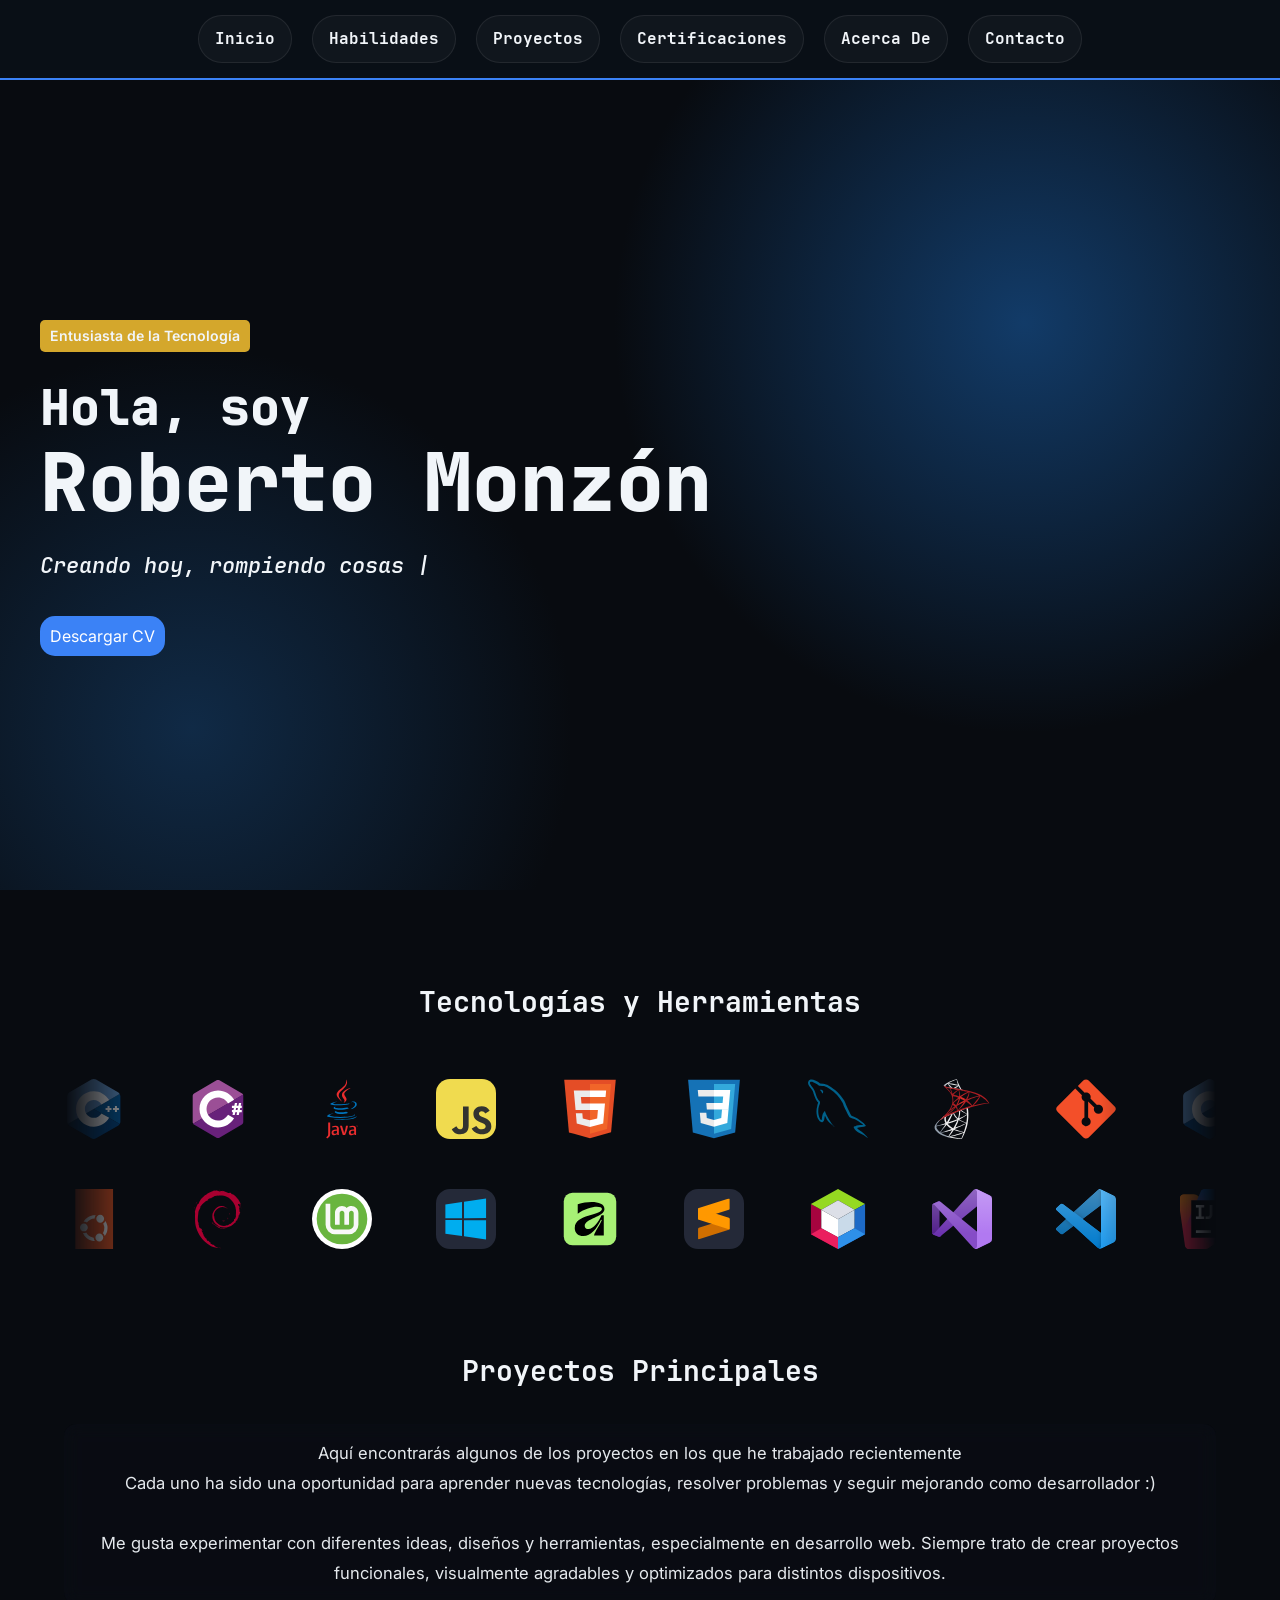
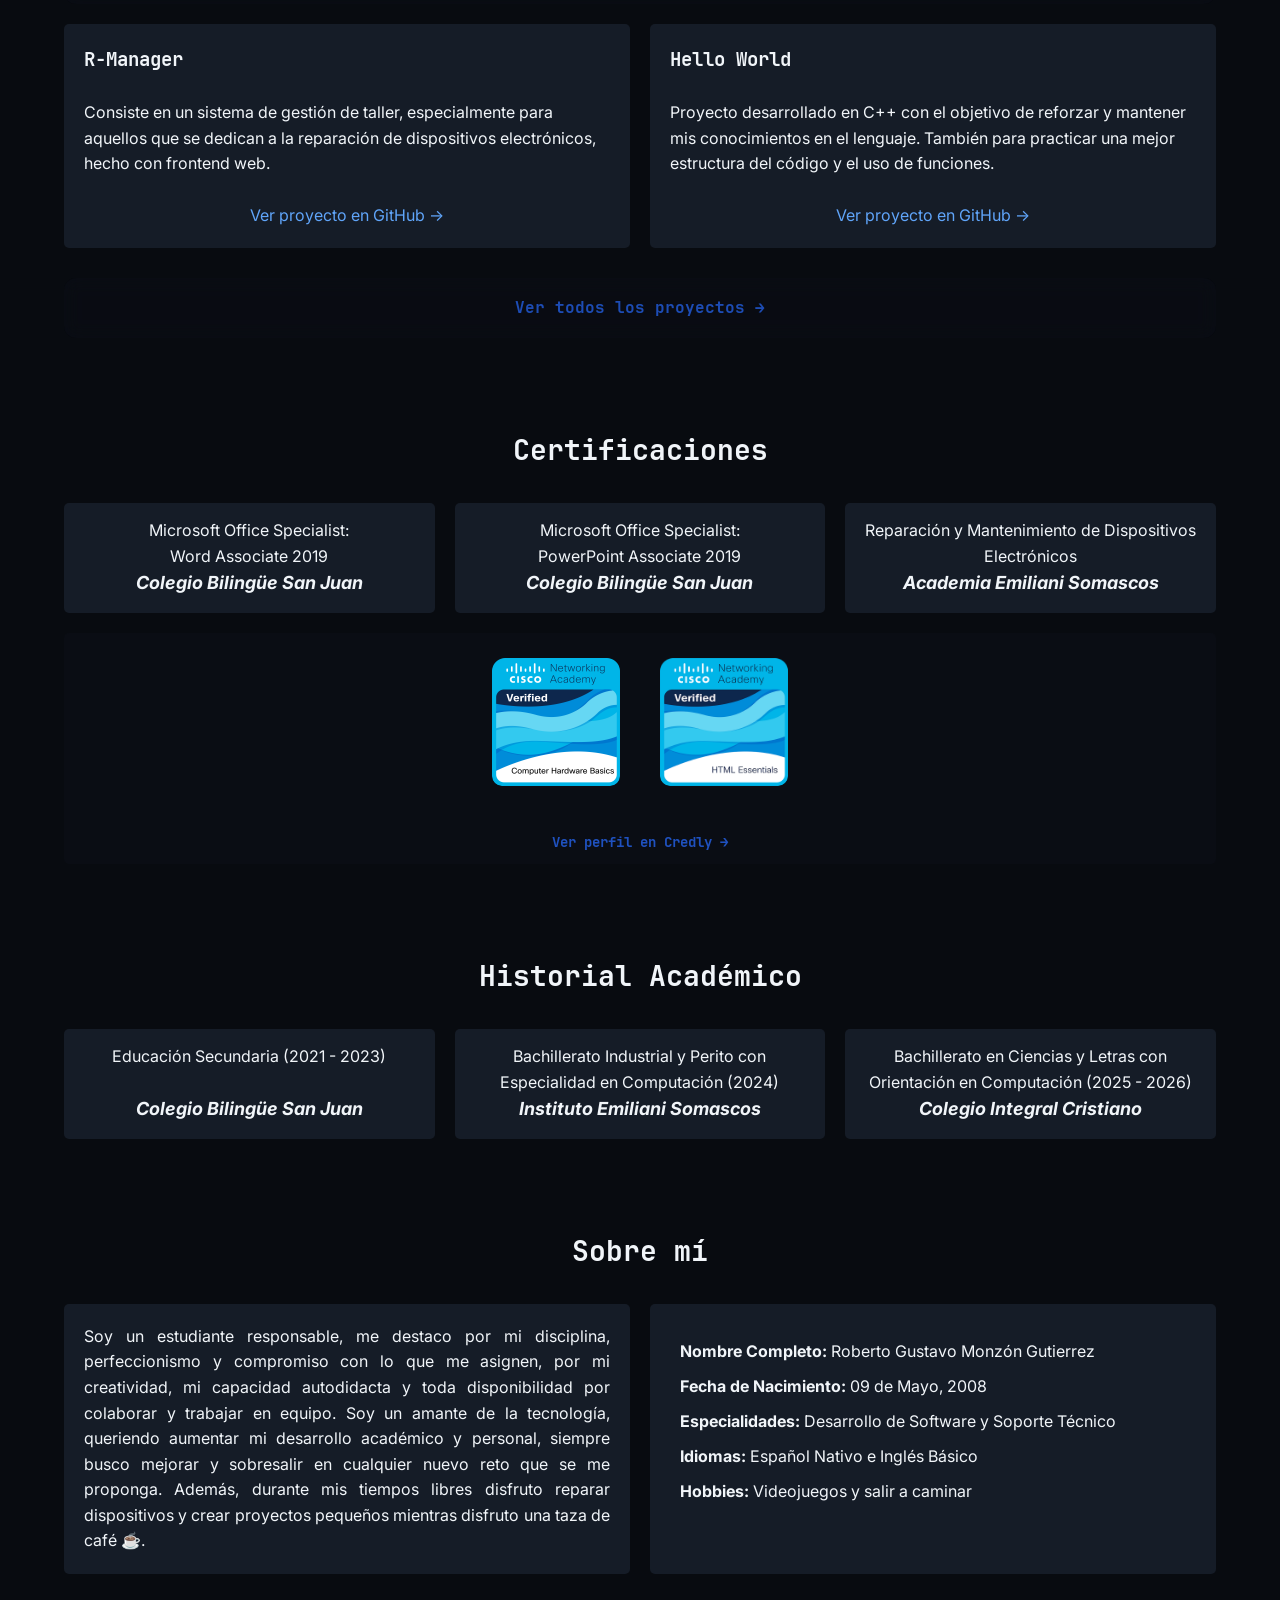
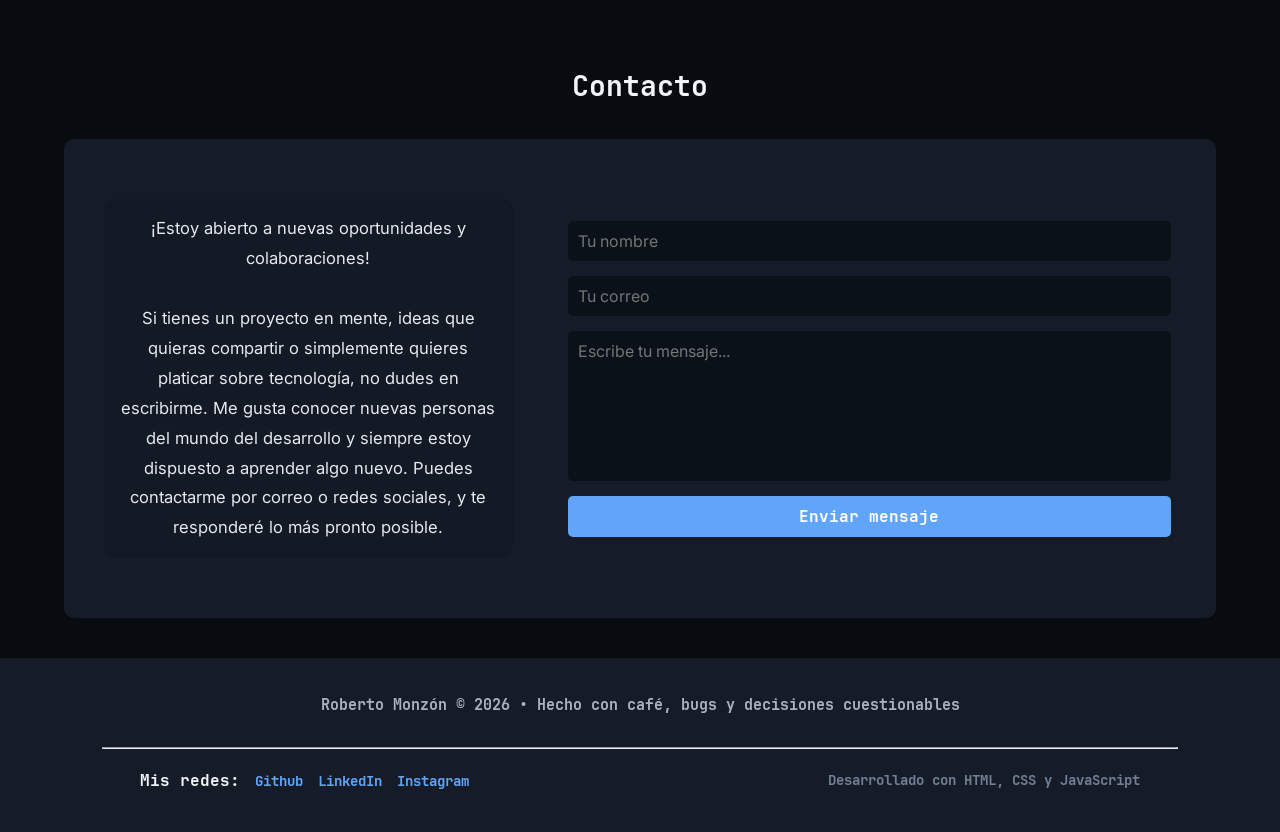
<file: index.html>
<!DOCTYPE html>

<html lang = "es-GT">

    <!-- HEAD PAGE -->
    <head>

        <meta charset = "utf-8">

        <meta name = "viewport" content = "width=device-width, initial-scale=1.0">
        <meta name = "theme-color" content = "#0E1833">
        <meta name = "description" content = "Portafolio de Roberto Monzón, estudiante enfocado en programación y reparación de equipos.">
        <meta name = "author" content = "Roberto Monzón">
        <meta name = "color-scheme" content = "dark">

        <meta property = "og:site_name" content = "Portafolio de Roberto">
        <meta property = "og:title" content = "Perfil - Roberto">
        <meta property = "og:description" content = "Portafolio de programación y soporte técnico">
        <meta property = "og:image" content = "https://robert158309.github.io/Portafolio/assets/img/preview.png">
        <meta property = "og:image:type" content = "image/png">
        <meta property = "og:image:width" content = "1200">
        <meta property = "og:image:height" content = "630">
        <meta property = "og:type" content = "website">
        <meta property = "og:url" content = "https://robert158309.github.io/Portafolio/">
        <meta property = "og:locale" content = "es_GT">

        <title>Inicio  | Roberto</title>

        <link rel = "stylesheet" href = "styles/base.css">
        <link rel = "stylesheet" href = "styles/layout.css">
        <link rel = "stylesheet" href = "styles/sections.css">
        <link rel = "stylesheet" href = "styles/components.css">
        <link rel = "stylesheet" href = "styles/animations.css">
        <link rel = "stylesheet" href = "styles/contact.css">
        <link rel = "stylesheet" href = "styles/responsive.css">

        <link rel = "icon" type = "image/png" href = "assets/img/icons/user-icon.png">
        <link rel = "canonical" href = "https://robert158309.github.io/portfolio/index.html">

        <script>const BASE_PATH = "./";</script>
        <script type = "module" src = "js/main.js"></script>

    </head>

    <!-- BODY PAGE -->
    <body id = "home">

        <button id = "menu-toggle" class = "menu-toggle">
            <img src = "./assets/img/icons/layout-sidebar-left-expand.svg" id = "menu-icon">
        </button>

        <!-- SCROLL PROGRESS BAR -->
        <div id = "scroll-progress"></div>

        <!-- NAVBAR -->
        <nav id = "navbar" class = "navbar">

            <a href = "#home" class = "nav-link">Inicio</a>
            <a href = "#skills" class = "nav-link">Habilidades</a>
            <a href = "#projects" class = "nav-link">Proyectos</a>
            <a href = "#certifications" class = "nav-link">Certificaciones</a>
            <a href = "#about-section" class = "nav-link">Acerca De</a>
            <a href = "#contact-section" class = "nav-link">Contacto</a>

        </nav>

        <!-- HEADER SECTION -->
        <header class = "header">

            <section class = "header-text">

                <p id = "subtitle">Entusiasta de la Tecnología</p>  

                <h1 id = "name">Hola, soy<br><span>Roberto Monzón</span></h1>

                <p id = "description"></p>

                <!-- CV LINK -->
                <a href = "assets/files/CV.pdf" class = "fab" download = "Roberto_Monzon_CV.pdf" title = "Descargar CV">Descargar CV</a>

            </section>

        </header>

        <!-- MAIN SECTION -->
        <main class = "container">

            <!-- SKILLS -->
            <section id = "skills" class = "section">

                <h2 class = "titles">Tecnologías y Herramientas</h2>

                <section class = "skills-rail">

                    <div class = "skills-track track-left">
                        <div id = "skills-top" class = "skills-group"></div>
                    </div>

                    <div class = "skills-track track-right">
                        <div id = "skills-bottom" class = "skills-group"></div>
                    </div>

                </section>

            </section>

            <!-- PROJECTS -->
            <section id = "projects" class = "section">

                <h2 class = "titles">Proyectos Principales</h2>

                <p class = "messages">
                    Aquí encontrarás algunos de los proyectos en los que he trabajado recientemente<br>
                    Cada uno ha sido una oportunidad para aprender nuevas tecnologías, resolver problemas y seguir mejorando como desarrollador :)<br><br>

                    Me gusta experimentar con diferentes ideas, diseños y herramientas, especialmente en desarrollo web.
                    Siempre trato de crear proyectos funcionales, visualmente agradables y optimizados para distintos dispositivos.<br>
                </p>

                <section class = "two-columns">

                    <article class = "generic projects_cont">
                        <strong class = "project_name">R-Manager</strong> <br><br>
                        Consiste en un sistema de gestión de taller, especialmente para aquellos que
                        se dedican a la reparación de dispositivos electrónicos, hecho con frontend web.<br><br>
                        <a href = "https://github.com/Robert158309/R-Manager" target = "_blank" rel = "noopener noreferrer" title = "Ver proyecto en GitHub">Ver proyecto en GitHub →</a>
                    </article>

                    <article class = "generic projects_cont">
                        <strong class = "project_name">Hello World</strong> <br><br>
                        Proyecto desarrollado en C++ con el objetivo de reforzar y mantener mis conocimientos en el lenguaje. 
                        También para practicar una mejor estructura del código y el uso de funciones. <br><br>
                        <a href = "https://github.com/Robert158309/Hello-World" target = "_blank" rel = "noopener noreferrer" title = "Ver proyecto en GitHub">Ver proyecto en GitHub →</a>
                    </article>

                </section>

                <footer class = "messages">
                    <a href = "pages/projects.html" title = "Ver más">Ver todos los proyectos →</a>
                </footer>

            </section>

            <!-- CERTIFICATIONS -->
            <section id = "certifications" class = "section">

                <h2 class = "titles">Certificaciones</h2>

                <section class = "three-columns">

                    <article class = "generic certifications_islands">
                        Microsoft Office Specialist:
                        <br>
                        Word Associate 2019
                        <br>
                        <strong class = "names">Colegio Bilingüe San Juan</strong>
                    </article>

                    <article class = "generic certifications_islands">
                        Microsoft Office Specialist:
                        <br>
                        PowerPoint Associate 2019
                        <br>
                        <strong class = "names">Colegio Bilingüe San Juan</strong>
                    </article>

                    <article class = "generic certifications_islands">
                        Reparación y Mantenimiento de Dispositivos Electrónicos
                        <br>
                        <strong class = "names">Academia Emiliani Somascos</strong>
                    </article>

                </section>

            </section>

            <!-- BADGES -->
            <section class = "badges-grid">

                <article class = "badges-card">   
                    <a href = "https://www.credly.com/badges/98d55c10-47f3-4916-8135-33639eb3d82e/public_url" target = "_blank" rel = "noopener noreferrer" title = "Computer Basics">
                        <img src = "assets/img/badges/computer-hardware-basics.webp" alt = "Computer Hardware Basics Badge" loading = "lazy">
                    </a>
                </article>

                <article class = "badges-card">   
                    <a href = "https://www.credly.com/badges/022627b0-82c9-40c3-b51d-8ca4a5fd8d80/public_url" target = "_blank" rel = "noopener noreferrer" title = "HTML Essentials">
                        <img src = "assets/img/badges/html-essentials.webp" alt = "HTML Essentials Badge" loading = "lazy">
                    </a>
                </article>

            </section>

            <!-- BADGES LINK FOOTER -->
            <footer class = "badges-footer">
                <a href = "https://www.credly.com/users/roberto-monzon" target = "_blank" rel = "noopener noreferrer" title = "Ir a Credly">Ver perfil en Credly →</a>
            </footer>

            <!-- ACADEMIC -->
            <section id = "academic" class = "section">

                <h2 class = "titles">Historial Académico</h2>

                <section class = "three-columns">

                    <article class = "generic academic_islands">
                        Educación Secundaria (2021 - 2023)
                        <br><br>
                        <strong class = "names">Colegio Bilingüe San Juan</strong>
                    </article>

                    <article class = "generic academic_islands">
                        Bachillerato Industrial y Perito con Especialidad en Computación (2024)<br>
                        <strong class = "names">Instituto Emiliani Somascos</strong>
                    </article>

                    <article class = "generic academic_islands">
                        Bachillerato en Ciencias y Letras con Orientación en Computación (2025 - 2026)<br>
                        <strong class = "names">Colegio Integral Cristiano</strong>
                    </article>

                </section>

            </section>
                

            <!-- ABOUT -->
            <section id = "about-section" class = "section">

                <h2 class = "titles">Sobre mí</h2>

                <section class = "two-columns">

                    <article id = "about" class = "generic">
                        Soy un estudiante responsable, me destaco por mi disciplina, perfeccionismo y compromiso con lo que me asignen, por mi creatividad, mi capacidad autodidacta y toda disponibilidad por colaborar y trabajar en equipo. Soy un amante de la tecnología, queriendo aumentar mi desarrollo académico y personal, siempre busco mejorar y sobresalir en cualquier nuevo reto que se me proponga. Además, durante mis tiempos libres disfruto reparar dispositivos y crear proyectos pequeños mientras disfruto una taza de café ☕.
                    </article>

                    <article id = "info" class = "generic">

                        <p>
                            <strong>Nombre Completo:</strong>
                            Roberto Gustavo Monzón Gutierrez
                        </p>

                        <p>
                            <strong>Fecha de Nacimiento:</strong>
                            09 de Mayo, 2008
                        </p>

                        <p>
                            <strong>Especialidades:</strong>
                            Desarrollo de Software y Soporte Técnico
                        </p>

                        <p>
                            <strong>Idiomas:</strong>
                            Español Nativo e Inglés Básico
                        </p>

                        <p>
                            <strong>Hobbies:</strong>
                            Videojuegos y salir a caminar
                        </p>

                    </article>

                </section>

            </section>

            <!-- CONTACT -->
            <section id = "contact-section" class = "section">

                <h2 class = "titles">Contacto</h2>

                <section class = "contact-layout">

                    <aside>

                        <p class = "messages">
                            ¡Estoy abierto a nuevas oportunidades y colaboraciones!<br><br>
                            Si tienes un proyecto en mente, ideas que quieras compartir o simplemente quieres platicar sobre tecnología, no dudes en escribirme. Me gusta conocer nuevas personas del mundo del desarrollo y siempre estoy dispuesto a aprender algo nuevo. Puedes contactarme por correo o redes sociales, y te responderé lo más pronto posible.
                        </p>

                    </aside>

                    <section>

                        <fieldset>

                            <form action = "https://formspree.io/f/xjgzkrzd" method = "POST" novalidate>

                                <input type = "text" name = "nombre" placeholder = "Tu nombre" required>

                                <input type = "email" name = "correo" placeholder = "Tu correo" required>

                                <textarea name = "mensaje" placeholder = "Escribe tu mensaje..." required></textarea>

                                <button type = "submit">Enviar mensaje</button>

                            </form>

                        </fieldset>

                    </section>

                </section>

            </section>

        </main>

        <!-- FOOTER PAGE -->
        <footer id = "page_footer">

            <p class = "footer-text">
                Roberto Monzón © 2026 • Hecho con café, bugs y decisiones cuestionables
            </p>

            <hr>

            <div class = "footer-content">

                <div class = "footer-social">

                    <p>Mis redes:</p>

                    <div id = "links">

                        <a href = "https://github.com/Robert158309" target = "_blank" rel = "noopener noreferrer" aria-label = "GitHub" title = "Ver Github">
                            Github
                        </a>

                        <a href = "https://linkedin.com/in/monzon-i5beo9" target = "_blank" rel = "noopener noreferrer" aria-label = "LinkedIn" title = "Ver LinkedIn">
                            LinkedIn
                        </a>

                        <a href = "https://instagram.com/rg._monzon/" target = "_blank" rel = "noopener noreferrer" aria-label = "Instagram" title = "Ver Instagram">
                            Instagram
                        </a>

                    </div>
                </div>

                <p class = "footer-tech">
                    Desarrollado con HTML, CSS y JavaScript
                </p>

            </div>

        </footer>

        <!-- ELEMENTS -->
        <div id = "toast"></div>
        <div id = "form-toast"></div>

    </body>

</html>
</file>
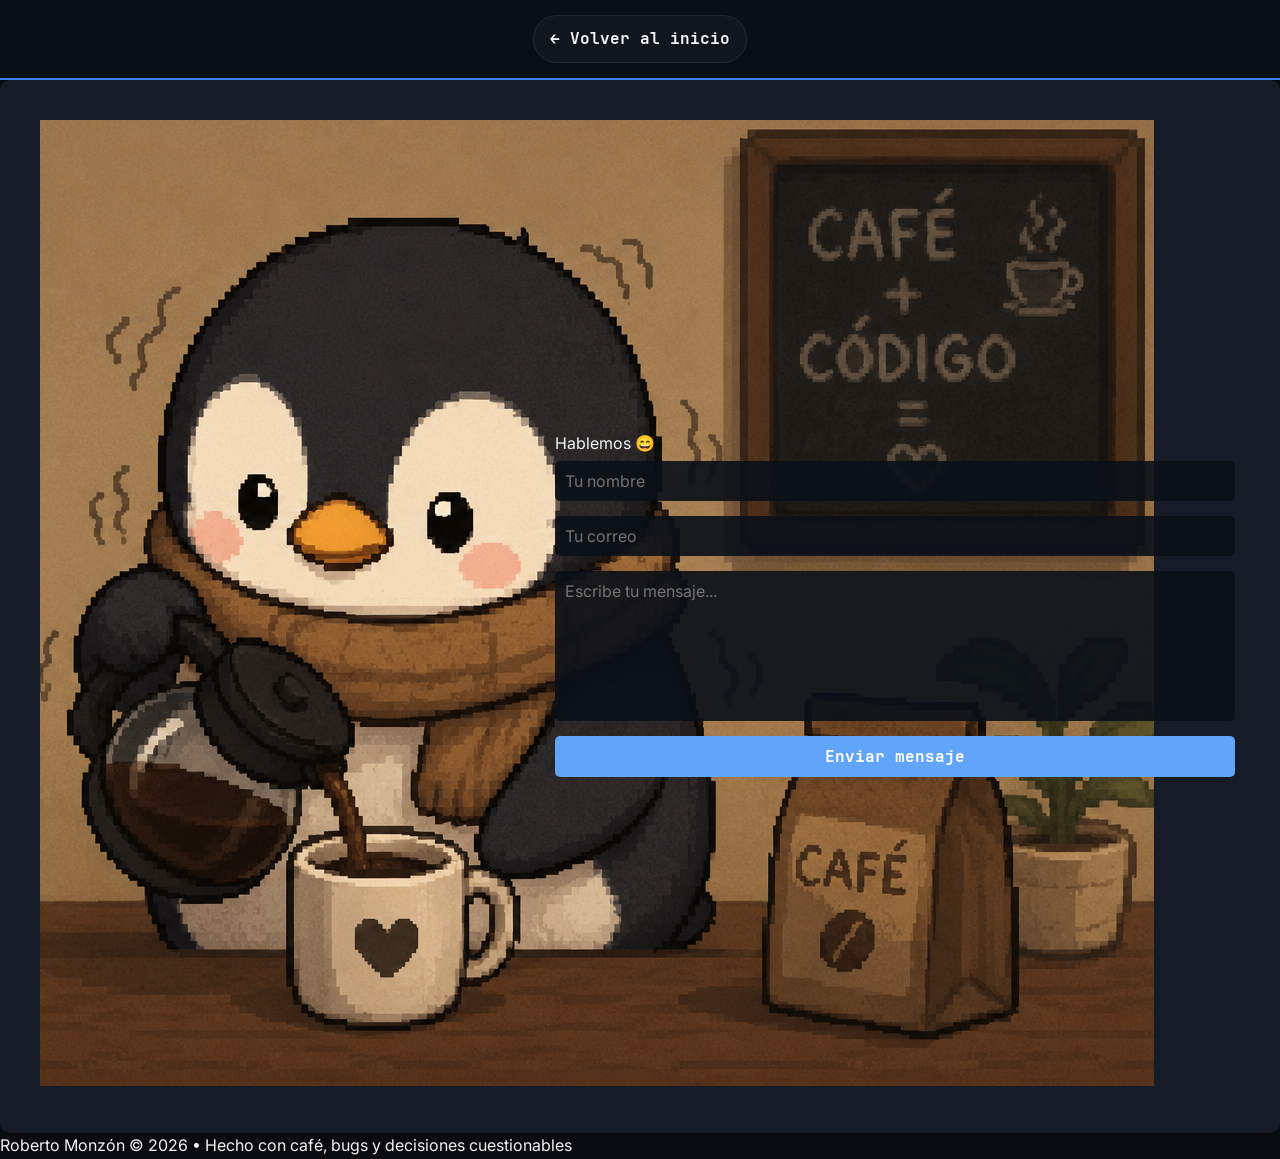
<file: pages/contact.html>
<!DOCTYPE html>

<html lang = "es-GT">

	<head>

		<meta charset = "utf-8">

		<meta name = "viewport" content = "width=device-width, initial-scale=1">

		<title>Contactame | Roberto</title>

		<link rel = "stylesheet" type = "text/css" href = "../styles/contact.css">
		<link rel = "stylesheet" type = "text/css" href = "../styles/base.css">
		<link rel = "stylesheet" type = "text/css" href = "../styles/layout.css">
		<link rel = "stylesheet" type = "text/css" href = "../styles/animations.css">

		<link rel = "icon" type = "image/png" href = "../assets/img/icons/user-icon.png">

		<script>const BASE_PATH = "../";</script>
		<script src = "../js/contact.js" defer></script>
		<script src = "../js/navigation.js" defer></script>

	</head>

	<body class = "contact-page">

		<button id = "menu-toggle" class = "menu-toggle">
            <img src = "../assets/img/icons/layout-sidebar-left-expand.svg" id = "menu-icon">
        </button>

		<div class = "a-bg"></div>

        <!-- NAVBAR -->
        <nav id = "navbar" class = "navbar">

            <a href = "../index.html" class = "nav-link">← Volver al inicio</a>

        </nav>

		<main>

			<section class = "contact-layout">

				<aside>

					<img src = "../assets/img/contact-img.webp" alt = "Imagen" class = "contact-img">

				</aside>

				<section>

					<fieldset>

						<legend>Hablemos 😄</legend>

						<form action = "https://formspree.io/f/xjgzkrzd" method = "POST" novalidate>

							<input type = "text" name = "nombre" placeholder = "Tu nombre" required>

							<input type = "email" name = "correo" placeholder = "Tu correo" required>

							<textarea name = "mensaje" placeholder = "Escribe tu mensaje..." required></textarea>

							<button type = "submit">Enviar mensaje</button>

						</form>

					</fieldset>

				</section>

			</section>

		</main>

		<footer>
			Roberto Monzón © 2026 • Hecho con café, bugs y decisiones cuestionables
		</footer>

		<div id = "form-toast"></div>

	</body>

</html>
</file>
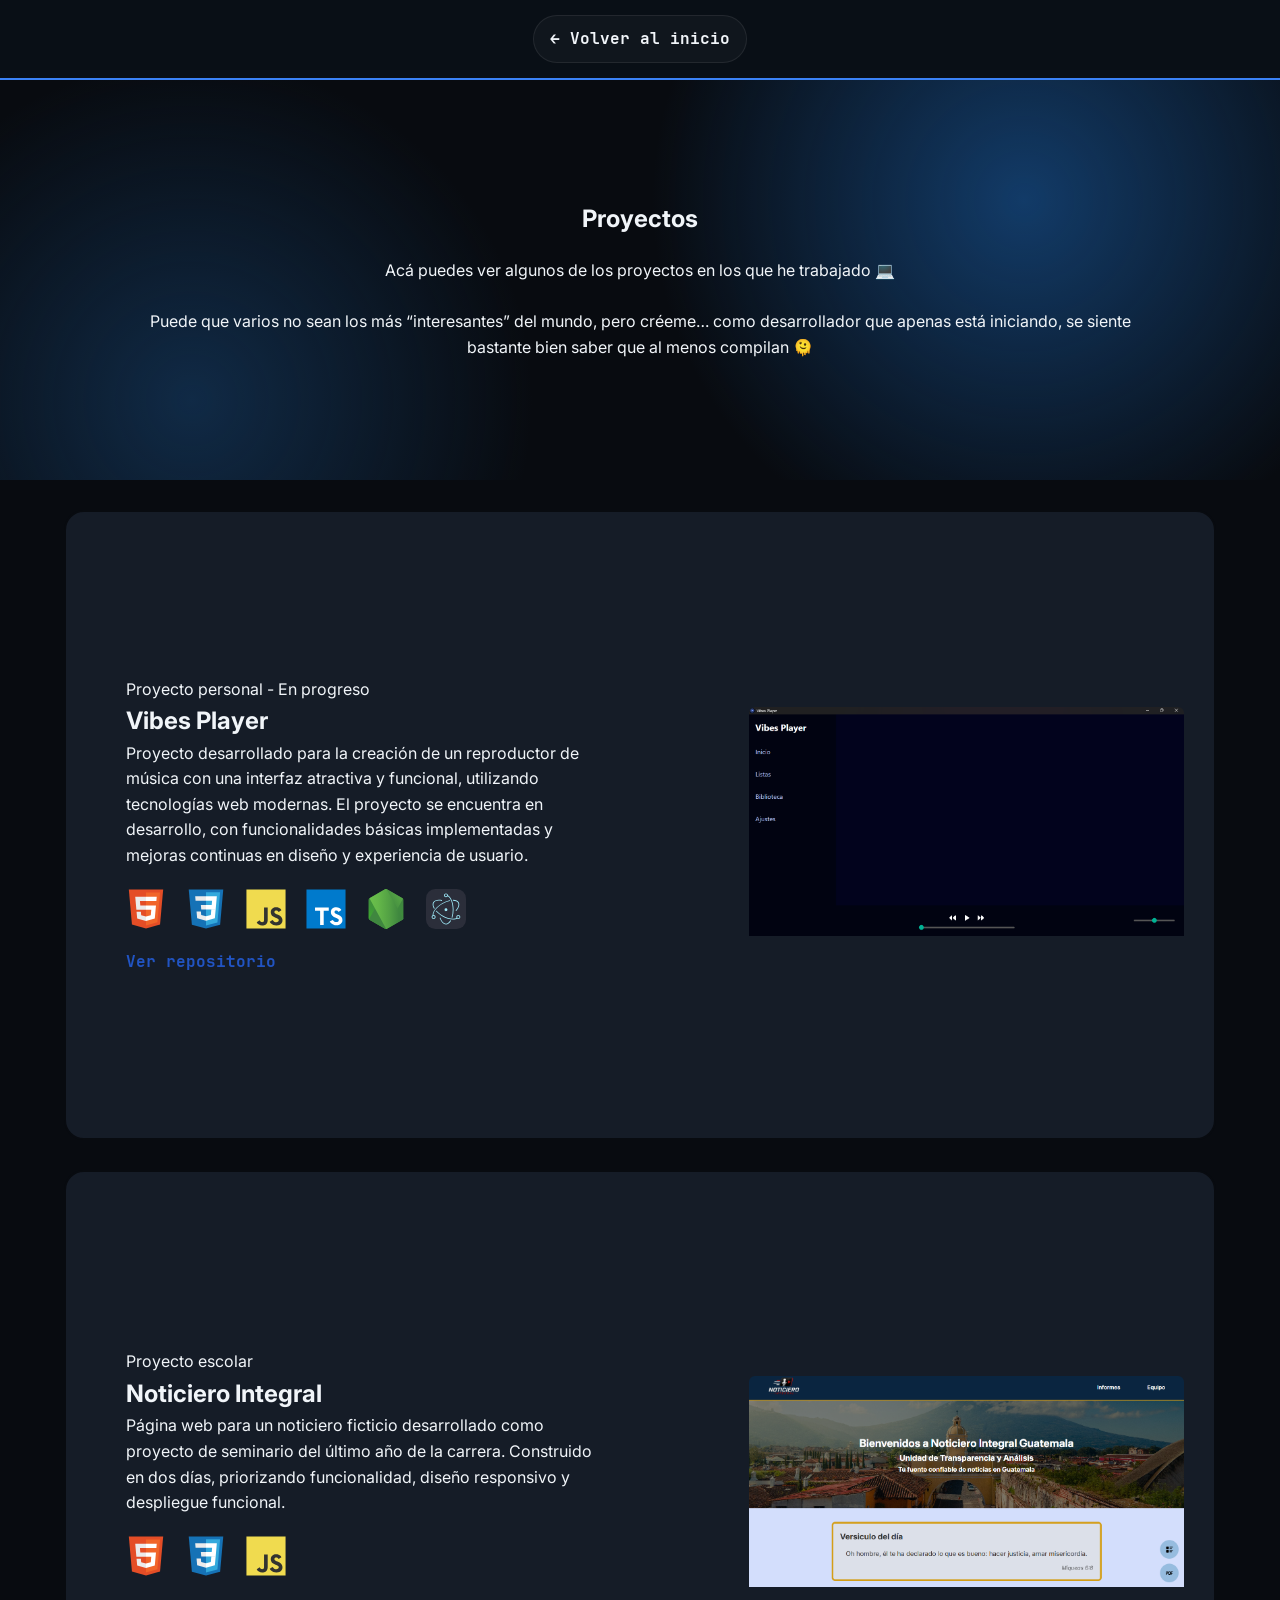
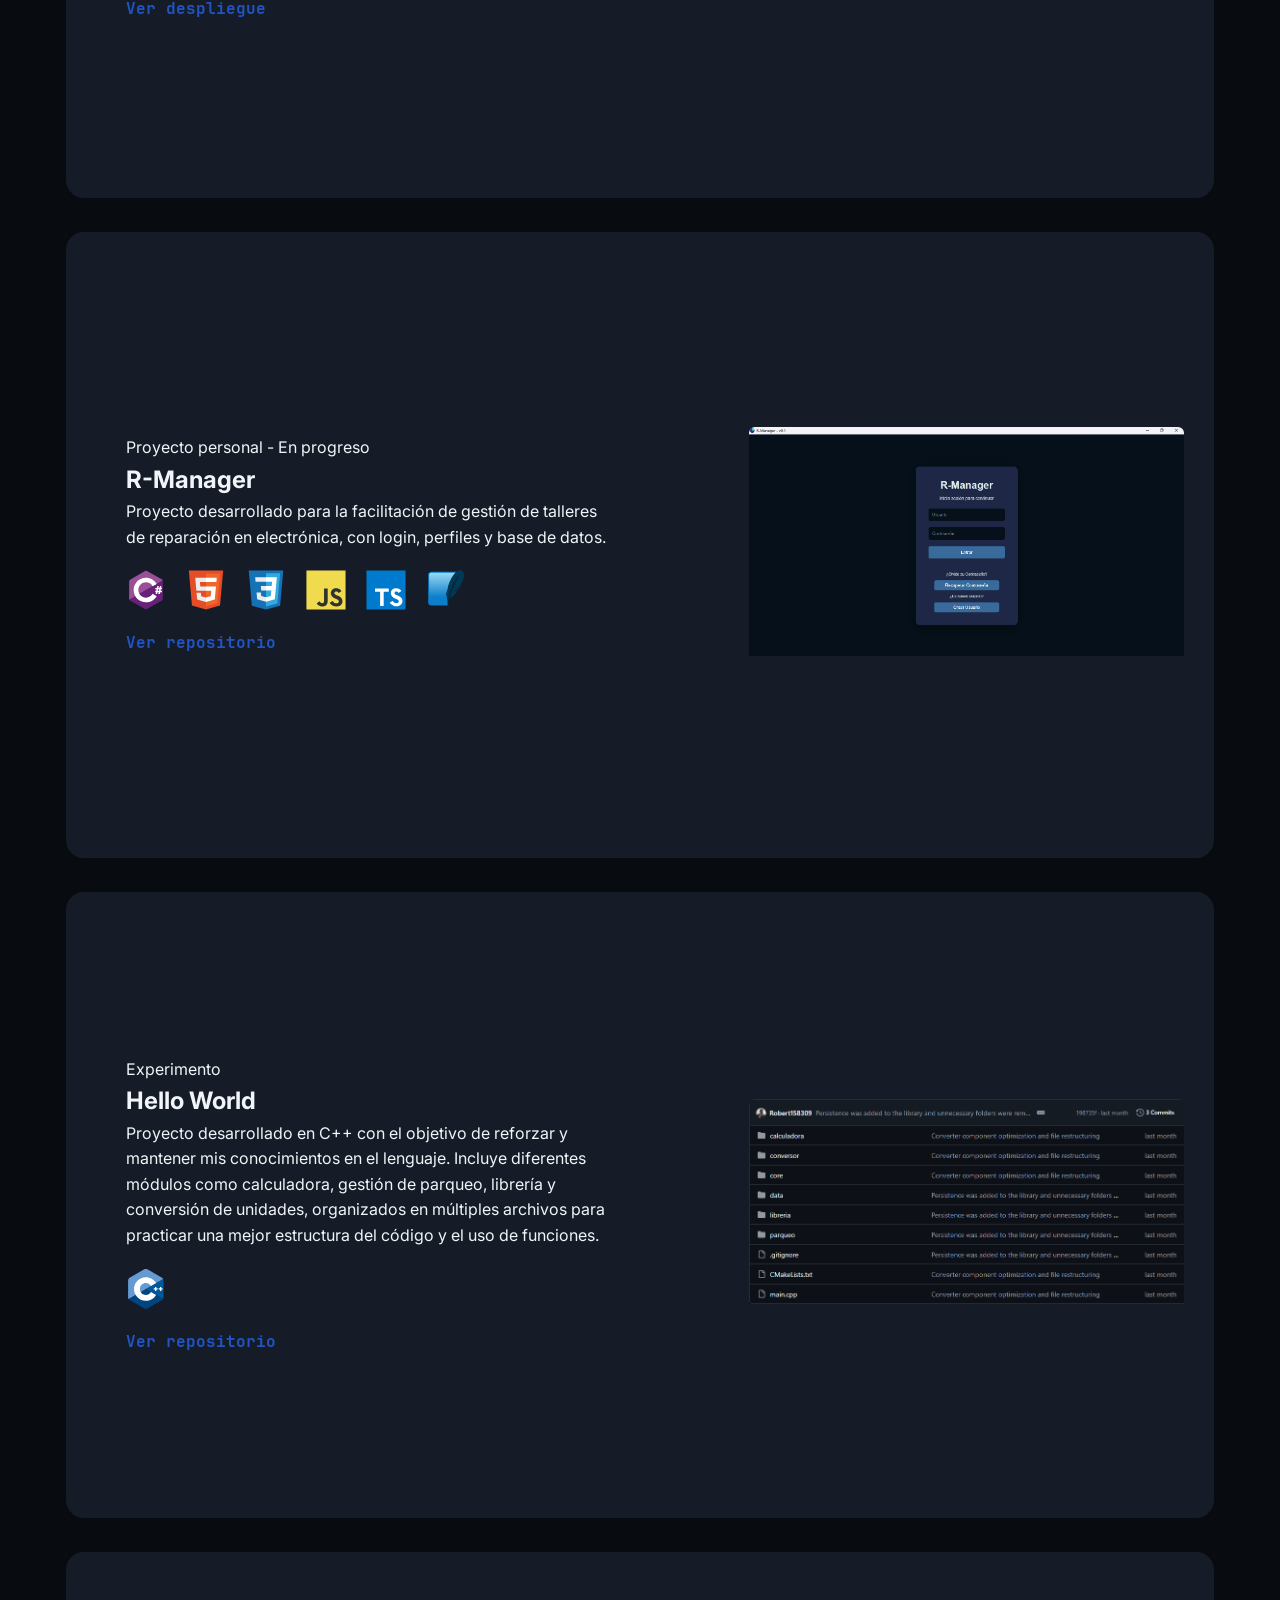
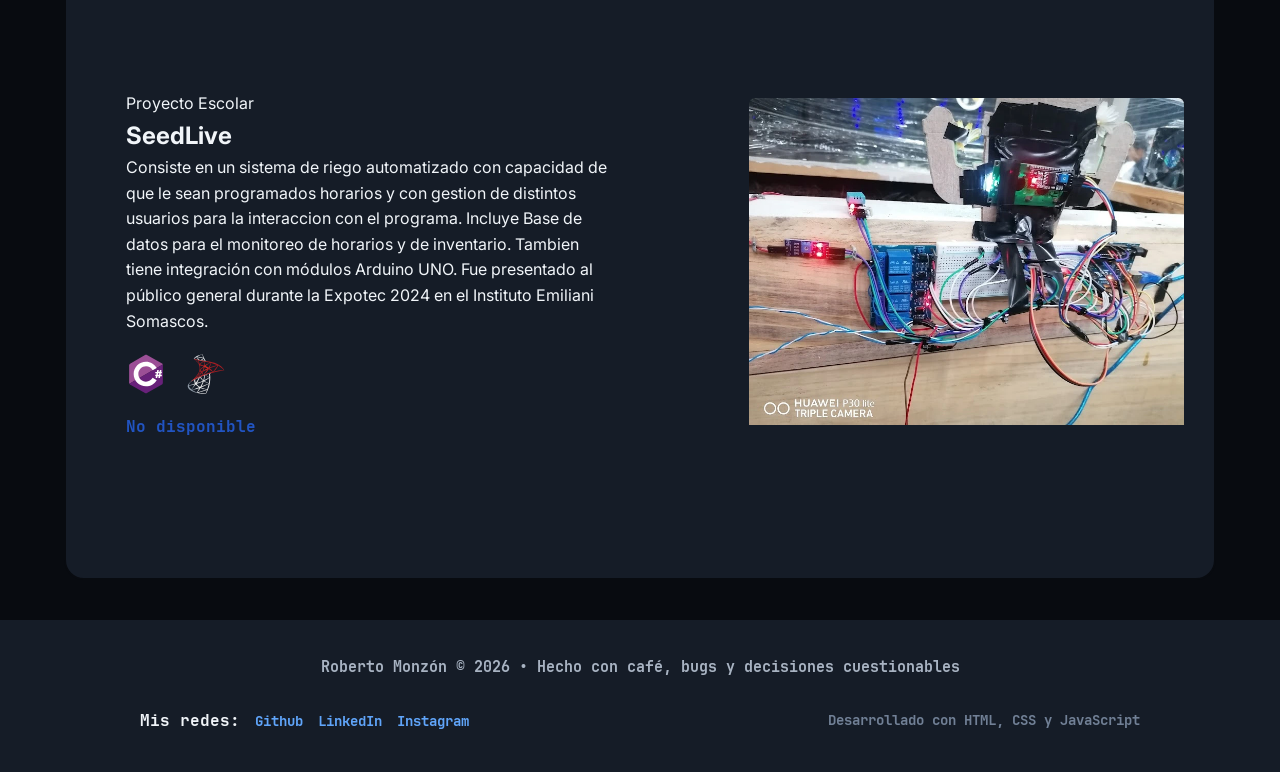
<file: pages/projects.html>
<!DOCTYPE html>

<html lang = "es-GT">

	<head>

		<meta charset = "utf-8">

		<meta name = "viewport" content = "width=device-width, initial-scale=1">

		<title>Proyectos | Roberto</title>

		<link rel = "stylesheet" href = "../styles/base.css">
		<link rel = "stylesheet" href = "../styles/layout.css">
        <link rel = "stylesheet" href = "../styles/sections.css">
        <link rel = "stylesheet" href = "../styles/projects.css">
        <link rel = "stylesheet" href = "../styles/animations.css">
        <link rel = "stylesheet" href = "../styles/responsive.css">

		<link rel = "icon" type = "image/png" href = "../assets/img/icons/user-icon.png">

        <script>const BASE_PATH = "../";</script>
        <script src = "../js/projects.js" defer></script>
        <script src = "../js/navigation.js" defer></script>

	</head>

	<body>

		<button id = "menu-toggle" class = "menu-toggle">
            <img src = "../assets/img/icons/layout-sidebar-left-expand.svg" id = "menu-icon">
        </button>

        <div class = "scroll-progress"></div>

        <div class = "a-bg"></div>

        <!-- NAVBAR -->
        <nav id = "navbar" class = "navbar">
            <a href = "../index.html" class = "nav-link">← Volver al inicio</a>
        </nav>

        <section class = "projects-header">

            <div class = "messages-projects">

                    <h1>Proyectos</h1>

                    Acá puedes ver algunos de los proyectos en los que he trabajado 💻<br><br>

                    Puede que varios no sean los más “interesantes” del mundo, pero créeme…
                    como desarrollador que apenas está iniciando, se siente bastante bien saber
                    que al menos compilan 🫠

            </div>

        </section>

        <main class = "container">

            <!-- PROJECT CARD -->
            <section id = "projects-container"></section>

        </main>

		<footer id = "page_footer">

            <p class = "footer-text">
                Roberto Monzón © 2026 • Hecho con café, bugs y decisiones cuestionables
            </p>

            <div class = "footer-content">

                <div class = "footer-social">

                    <P>Mis redes:</P>

                    <div id = "links">

                        <a href = "https://github.com/Robert158309" target = "_blank" rel = "noopener noreferrer" aria-label = "GitHub" title = "Ver Github">
                            Github
                        </a>

                        <a href = "https://linkedin.com/in/monzon-i5beo9" target = "_blank" rel = "noopener noreferrer" aria-label = "LinkedIn" title = "Ver LinkedIn">
                            LinkedIn
                        </a>

                        <a href = "https://instagram.com/rg._monzon/" target = "_blank" rel = "noopener noreferrer" aria-label = "Instagram" title = "Ver Instagram">
                            Instagram
                        </a>

                    </div>
                </div>

                <p class = "footer-tech">
                    Desarrollado con HTML, CSS y JavaScript
                </p>

            </div>

        </footer>

	</body>

</html>
</file>
<file: styles/base.css>
@charset "UTF-8";

/* FONTS */
@font-face {
    font-family: 'JetBrains Mono';
    src: url('../assets/fonts/JetBrainsMono-Bold.woff2') format('woff2');
    font-weight: 700;
    font-display: swap;
}

@font-face {
    font-family: 'JetBrains Mono';
    src: url('../assets/fonts/JetBrainsMono-ExtraBold.woff2') format('woff2');
    font-weight: 800;
    font-display: swap;
}

@font-face {
    font-family: 'JetBrains Mono';
    src: url('../assets/fonts/JetBrainsMono-SemiBoldItalic.woff2') format('woff2');
    font-weight: 600;
    font-style: italic;
    font-display: swap;
}

@font-face {
    font-family: 'Inter';
    src: url('../assets/fonts/Inter-VariableFont_opsz,wght.ttf') format('truetype');
    font-display: swap;
}

@font-face {
    font-family: 'Inter';
    src: url('../assets/fonts/Inter-Italic-VariableFont_opsz,wght.ttf') format('truetype');
    font-style: italic;
    font-display: swap;
}

/* COLORS */
:root {

    /* BACKGROUNDS */
    --bg-main: #080b10;
    --bg-secondary:
    radial-gradient(
        circle at 80% 30%,
        #123b68 0%,
        transparent 35%
    ),
    radial-gradient(
        circle at 15% 80%,
        #102a46 0%,
        transparent 30%
    ),
    #080b10;
    --bg-card: #151c27;
    --bg-navbar: #0b1018e6;
    --bg-soft: #1017223f;

    /* TEXT */
    --text-main: #f1f5f9;
    --text-secondary: #a8b3c2;
    --text-muted: #718096;

    /* ACCENTS */
    --accent-primary: #3b82f6;
    --accent-links: #60a5fa;
    --accent-hover: #93c5fd;
    --accent-badges-link: #2563eb;

    /* SPECIAL */
    --accent-gold: #d4a72c;
}

html {
    scroll-behavior: smooth;
}

* {
    box-sizing: border-box;
    margin: 0;
    padding: 0;
}

/* BODY */
body {
    background-color: var(--bg-main);
    font-family: "Inter", sans-serif;
    font-size: clamp(14px, 1.5vw, 16px);
    color: var(--text-main);
    line-height: 1.6;
}

/* PRINCIPAL CONTAINER */
.container {
    width: min(90%, 1200px);
    margin-inline: auto;
}

/* GENERIC CLASS */
.generic {
    background-color: var(--bg-card);
    border-radius: 5px;
}

/* SECTIONS SEPARATION */
.section {
    margin-top: 50px;
    margin-bottom: 20px;
    scroll-margin-top: 100px;
}
</file>
<file: styles/layout.css>
@charset "UTF-8";

/* PAGE NAVBAR */
.navbar {
    width: 100%;
    padding: 15px 20px;
    background-color: var(--bg-navbar);
    border-bottom: 2px solid var(--accent-primary);
    display: flex;
    justify-content: center;
    align-items: center;
    gap: 20px;
    flex-wrap: wrap;
    position: sticky;
    top: 0;
    z-index: 1000;
    backdrop-filter: blur(10px);
}

/* NAVBAR BUTTONS */
.navbar a {
    color: var(--text-main);
    text-decoration: none;
    font-family: "JetBrains Mono", monospace;
    white-space: nowrap;
    padding: 10px 16px;
    background-color: rgba(255, 255, 255, 0.03);
    border: 1px solid rgba(255, 255, 255, 0.08);
    border-radius: 120px;
    transition:
        background-color 0.3s ease,
        transform 0.3s ease,
        box-shadow 0.3s ease,
        color 0.3s ease;
}

/* BUTTON NOT VIEW ON DESKTOP */
.menu-toggle {
    display: none;
    position: fixed;
    top: 10px;
    left: 10px;
    z-index: 9999;
    font-size: 24px;
    background: transparent;
    border: none;
    color: white;
}

/* HEADER */
.header {
    display: flex;
    min-height: 90vh;
    min-width: 100%;
    justify-content: flex-start; 
    align-items: center;         
    flex-direction: row;         
    gap: 40px;
    background: var(--bg-secondary);
    padding: 40px;
    flex-wrap: wrap;
    text-align: left;
    -webkit-user-select: none;
    -moz-user-select: none;
    -ms-user-select: none;
    user-select: none;
}

.header-text {
    flex: 1;
    min-width: 0;
}

/* SUBTITLE CONFIG */
#subtitle {
    display: inline-block;
    font-family: "Inter", sans-serif;
    font-weight: 600;
    font-size: clamp(14px, 1.1vw, 18px);
    padding: 5px 10px;
    background-color: var(--accent-gold);
    border-radius: 5px;
    margin-bottom: 20px;
}

/*HEADER NAME*/
#name {
    font-family: "JetBrains Mono", monospace;
    font-weight: 800;
    font-size: clamp(32px, 5.8vw, 50px);
    padding: 0;
    margin: 0 0 15px;
    line-height: 1.4;
}

#name span {
    font-size: clamp(56px, 7vw, 80px);
    line-height: 1;
}

/* HEADER DESCRIPTION */
#description {
    font-family: "JetBrains Mono", monospace;
    font-style: italic;
    font-weight: 600;
    font-size: clamp(16px, 2.4vw, 22px);
    padding: 0px;
    margin-top: 20px;
    margin-bottom: 40px;
}

/* TITLES */
.titles {
    font-family: "JetBrains Mono", monospace;
    font-weight: 600;
    font-size: clamp(18px, 3vw, 28px);
    text-align: center;
    margin-top: 80px;
    margin-bottom: 20px;
    padding: 10px;
    border-radius: 7px;
}

/* MESSAGES */
.messages {
    font-family: "Inter", sans-serif;
    font-size: clamp(14px, 1.3vw, 17px);
    font-weight: 400;
    text-align: center;
    line-height: 1.8;
    margin: 20px 0;
    padding: 15px;
    background-color: var(--bg-soft);
    border-radius: 12px;
    opacity: 0.95;
    backdrop-filter: blur(8px);
}

/* FOOTER PAGE */
#page_footer {
    width: 100%;
    margin-top: 40px;
    padding: 35px 8% 20px;

    background: var(--bg-card);
    border-top: 1px solid var(--border-primary);

    font-family: "JetBrains Mono", monospace;
    text-align: center;

    box-sizing: border-box;
}

/* FOOTER MAIN TEXT */
.footer-text {
    margin: 0 0 30px;
    font-weight: 600;
    font-size: clamp(11px, 1.5vw, 15px);
    color: var(--text-secondary);
}

/* FOOTER CONTENT */
#page_footer h3 {
    margin: 0 0 12px;
    font-size: clamp(13px, 1.5vw, 16px);
    color: var(--text-main);
}

/* SOCIAL LINKS */
#links {
    display: flex;
    justify-content: center;
    align-items: center;
    gap: 15px;
}


/* LINKS ICONS */
#links {
    display: flex;
    gap: 30px;
    justify-content: left;
    flex-wrap: wrap;
}

.linksicons {
    width: clamp(28px, 5vw, 35px);
    height: clamp(28px, 5vw, 35px);
    color: var(--accent-links);
    display: block;
}

/* TECHNOLOGIES TEXT */
#page_footer > p:last-child {
    margin: 0;
    color: var(--text-muted);
    font-size: clamp(10px, 1.3vw, 14px);
}

/* FOOTER CONTENT */
.footer-content {
    display: flex;
    justify-content: space-between;
    align-items: center;
    gap: 30px;
    max-width: 1000px;
    margin: 20px auto;
}

/* SOCIAL SECTION */
.footer-social {
    display: flex;
    align-items: center;
    gap: 15px;
}

.footer-social > p {
    margin: 0;
    font-size: 16px;
    line-height: 1;
}

/* SOCIAL LINKS */
#links {
    flex: 1;
    display: flex;
    align-items: center;
    gap: 15px;
}

#links a {
    margin: 0;
    padding: 0;
    font-size: clamp(10px, 1.3vw, 14px);
    line-height: 1;
    color: var(--accent-links);
    text-decoration: none;
    transition: 0.25s ease;
}

#links a:hover {
    color: var(--accent-hover);
}

/* TECHNOLOGIES */
.footer-tech {
    flex: 1;
    margin: 0;
    color: var(--text-muted);
    font-size: clamp(10px, 1.3vw, 14px);
    text-align: right;
}
</file>
<file: styles/sections.css>
@charset "UTF-8";

/* PROJECTS SECTION */
.projects_cont {
    padding: 20px;
    margin-bottom: 10px;
}

.projects_cont a {
    display: block;
    text-align: center;
    text-decoration: none;
    color: var(--accent-links);
}

.project_name {
    font-family: "JetBrains Mono", monospace;
    font-weight: 600;
    font-size: clamp(18px, 1.5vw, 22px);
}

.names {
    font-family: "Inter", sans-serif;
    font-style: italic;
    font-size: clamp(14px, 1.5vw, 18px);
}

/* TWO COLUMNS */
.two-columns {
    display: grid;
    grid-template-columns: repeat(2, minmax(320px, 1fr));
    gap: 20px;
}

/* THREE COLUMNS */
.three-columns {
    display: grid;
    grid-template-columns: repeat(3, minmax(250px, 1fr));
    gap: 20px;
}

/* TEXT BLOCKS */
.contacts,
.academic_islands,
.certifications_islands {
    padding: 15px;
}

#about { 
    padding: 20px;
}

#info {
    padding: 30px;
    line-height: 2.2;
    gap: 10px;
}

/* BADGES SECTION */
.badges-grid {
    display: flex;
    justify-content: center;
    flex-wrap: wrap;
    gap: 40px;
    background-color: var(--bg-soft);
    border-radius: 5px 5px 0 0;
    padding: 10px;
    margin: 20px 0 0 0;
}

.badges-card {
    width: clamp(80px, 10vw, 150px);
    border-radius: 10px;
    transition: 0.3s;
    margin: 15px 0;
}

.badges-card img {
    width: 100%;
    border-radius: 10px;
}

.badges-footer {
    text-align: center;
    margin: 0 0 20px 0;
    background-color: var(--bg-soft);
    padding: 10px;
    border-radius: 0 0 5px 5px;
}

/* SECTIONS FOOTERS CONFIG */
.messages a {
    font-family: "JetBrains Mono", monospace;
    font-size: clamp(14px, 1rem + 0.3vw, 16px);
    color: var(--accent-badges-link);
    text-decoration: none;
    opacity: 0.8;
    transition: 0.3s;
}

.project_footer a,
.badges-footer a {
    font-family: "JetBrains Mono", monospace;
    font-size: clamp(12px, 0.9rem + 0.2vw, 14px);
    color: var(--accent-badges-link);
    text-decoration: none;
    opacity: 0.8;
    transition: 0.3s;
}

/* TEXT ALIGN SECTION */
.contacts, .academic_islands,
.certifications_islands { text-align: center; }
#info, #about, .projects { text-align: justify; }
</file>
<file: styles/components.css>
@charset "UTF-8";

/* COPIED MESSAGE */
#toast {
    text-align: center;
    position: fixed;
    bottom: 20px;
    left: 50%;
    transform: translateX(-50%);
    background: var(--bg-secondary);
    padding: 10px 20px;
    border-radius: 8px;
    border: 2px solid var(--accent-primary);
    opacity: 0;
    pointer-events: none;
    transition: opacity 0.3s ease;
}

/* CV BUTTON */
.fab {
    background: var(--bg-soft);
    border-radius: 15px;
    font-size: clamp(14px, 1.5vw, 16px);
    transition: 0.3s;
    padding: 10px;
    text-decoration: none;
    background-color: var(--accent-primary);
    color: white;
}

.fab:hover {
    background-color: var(--accent-hover);
    color: black;
    box-shadow: 0 0 12px rgba(32, 226, 200, 0.2);
    transform: translateY(-2px);
}
</file>
<file: styles/animations.css>
@charset "UTF-8";

/* DESCRIPTION ANIMATION */
#description::after {
    content: "|";
    animation: blink 0.6s infinite;
}

@keyframes blink {
    50% { opacity: 0; }
}

/* NAVBAR BUTTONS ANIMATION */
.navbar a:hover {
    color: var(--accent-primary);
    background-color: rgba(32, 226, 200, 0.08);
    box-shadow: 0 0 12px rgba(32, 226, 200, 0.2);
    transform: translateY(-2px);
}

/* SCROLL PROGRESS BAR */
#scroll-progress {
    position: fixed;
    top: 0;
    left: 0;
    height: 4px;
    width: 0%;
    background: linear-gradient(90deg, var(--accent-primary), #00ffcc);
    box-shadow: 0 0 10px var(--accent-primary);
    z-index: 9999;
    transition: width 0.1s linear;
}

/* SKILLS MARQUEE */
.skills-rail {
    overflow: hidden;
    padding: 25px 0 10px 0;

    mask-image: linear-gradient(
        to right,
        transparent,
        white 10%,
        white 90%,
        transparent
    );
}

.skills-track {
    display: flex;
    width: max-content;
    will-change: transform;
}

.track-left {
    animation: scroll-left 30s linear infinite;
}

.track-right {
    margin: 50px 0 0 0;
    animation: scroll-right 30s linear infinite;
}

.skills-group {
    display: flex;
    align-items: center;
    gap: clamp(2rem, 5vw, 6rem);
    padding-right: clamp(2rem, 5vw, 6rem);
}

.skills-icon {
    width: clamp(40px, 5vw, 60px);
    object-fit: contain;
    flex-shrink: 0;
    transition:
    transform 0.25s ease,
    filter 0.25s ease,
    opacity 0.25s ease;
}

.projects_cont a:hover {
    text-decoration: underline;
}

/* SKILLS ANIMATION */
@keyframes scroll-left {
    0% { transform: translateX(0); }
    100% { transform: translateX(-50%); }
}

@keyframes scroll-right {
    0% { transform: translateX(-50%); }
    100% { transform: translateX(0); }
}

/* NAVBAR ACTIVE SECTION ANIMATION */
.navbar a.active {
    color: var(--accent-primary);
    background-color: rgba(32, 226, 200, 0.12);
    border-color: rgba(32, 226, 200, 0.3);
    box-shadow: 0 0 15px rgba(32, 226, 200, 0.25);
}

/* FORM TOAST ANIMATION */
#form-toast.show {
    opacity: 1;
    transform: translateX(-50%) translateY(0);
}

/* LINKS ANIMATION */
a, .linksicons {
    transition: all 0.3s ease;
}

/* LINKS ICONS ANIMATION */
.linksicons:hover {
    transform: scale(1.1);
}

/* PROYECTS BUTTON */
@keyframes reveal {

    to {
        opacity: 1;
        transform: translateY(0);
    }

}

/* BADGES HOVER */
.badges-card:hover {
    transform: translateY(-3px) scale(1.03);
}

/* HOVERS */
.contacts:hover,
.messages a:hover,
.project_footer a:hover,
.badges-footer a:hover {
    opacity: 1;
    text-decoration: underline;
}
</file>
<file: styles/contact.css>
@charset "UTF-8";

/* MAIN */
.contact-links {
    flex: 1;
}

/* CONTACT FORM */
.contact-layout {
    padding: 20px;
    background-color: var(--bg-card);
    border: 5px solid var(--borders);
    border-radius: 10px;
    display: flex;
    gap: 10px;
    align-items: center;
    flex-wrap: wrap;
}

/* ASIDE */
.contact-layout aside {
    flex: 1;
    min-width: 280px;
    padding: 20px;
}

/* SECTION */
.contact-layout section {
    flex: 1.5;
    min-width: 0;
    padding: 20px;
}

/* FORM */
fieldset {
    border: none;
    padding: 5px;
    width: 100%;
    min-width: 0;
    max-width: 100%;
    box-sizing: border-box;
}

fieldset form {
    display: flex;
    flex-direction: column;
    gap: 15px;
}

fieldset input {
    padding: 10px;
    border: none;
    border-radius: 5px;
    font-size: 16px;
    font-family: "Inter", sans-serif;
    background-color: var(--bg-navbar);
}

fieldset textarea {
    padding: 10px;
    border: none;
    border-radius: 5px;
    font-size: 16px;
    height: 150px;
    resize: none;
    font-family: "Inter", sans-serif;
    background-color: var(--bg-navbar);
}

fieldset button {
    padding: 10px;
    background-color: var(--accent-links);
    color: #fff;
    border: none;
    border-radius: 5px;
    font-size: 16px;
    cursor: pointer;
    transition: background-color 0.3s ease;
    font-family: "Jetbrains Mono", monospace;
}

fieldset button:hover {
    background-color: var(--shadow-primary);
}

/* TOAST */
#form-toast {
    text-align: center;
    position: fixed;
    bottom: 20px;
    left: 50%;
    transform: translateX(-50%) translateY(20px);
    background: var(--bg-secondary);
    padding: 10px 20px;
    border-radius: 8px;
    border: 2px solid var(--accent-primary);
    opacity: 0;
    pointer-events: none;
    transition: 0.3s ease;
}
</file>
<file: styles/responsive.css>
/* MOBILE HEADER DESIGN */
@media (max-width: 768px) {

    .header {
        min-height: 100vh;
        padding: 20px;
    }

}

/* MOBILE MENU */
@media (max-width: 1000px) {

    .menu-toggle {
        display: flex;
        justify-content: center;
        align-items: center;
        background: transparent;
        border: none;
        outline: none;
        position: fixed;
        top: 10px;
        left: 10px;
        width: 40px;
        height: 40px;
        z-index: 10001;
        backdrop-filter: blur(10px);
        border-radius: 10px;
        padding: 2px;
    }

    .menu-toggle:active {
        transform: scale(.95);
    }

    .menu-toggle img {
        width: 32px;
        height: 32px;
        filter: invert(1);
    }

    .navbar {
        position: fixed;
        top: 0;
        left: 0;
        width: 60%;
        height: 100vh;
        background: var(--bg-main);
        backdrop-filter: blur(10px);
        transform: translateX(-100%);
        transition: transform 0.3s ease;
        display: flex;
        flex-direction: column;
        justify-content: flex-start;
        padding: 75px 15px 15px;
        border-radius: 2px;
        z-index: 9999;
        overflow-y: auto;
        overflow-x: hidden;
    }

    .navbar a {
        width: 100%;
        text-align: left;
        border: none;
        background: transparent;
        border-radius: 0;
        padding: 15px 10px;
    }

    .navbar.active {
        transform: translateX(0);
    }

}

/* RESPONSIVE GRID */
@media (max-width: 700px) {
    .two-columns,
    .three-columns {
        grid-template-columns: 1fr;
    }
}

/* MOBILE FORM QUERY */
@media (max-width: 768px) {

    .contact-navbar .not-active{
        display: none
    }

    .contact-layout {
        flex-direction: column;
        gap: 20px;
        margin-top: 15px;
        padding: 0;
        border: none;
    }

    .contact-layout aside,
    .contact-layout section {
        width: 100%;
        min-width: 0;
        padding: 10px;
    }

    .contact-layout section {
        order: 2;
    }

    .contact-layout aside {
        order: 1;
    }

    .contact-layout fieldset {
        border: none;
        padding: 0;
    }

    .contact-layout fieldset legend {
        display: none;
    }
}

/* MOBILE VIEW PROJECTS PAGE*/
@media (max-width: 1000px) {

    .messages-projects {
        min-height: 100vh;
        padding: 15px;
    }

    .projects-message {
        padding: 10px;
    }

    .projects-card {
        position: static;
        flex-direction: column;
        align-items: flex-start;
        gap: 20px;
    }

    .project-content {
        width: 100%;
        padding: 20px;
    }

    .project-image {
        max-width: 100%;
        width: 100%;
        max-height: 300px;
    }

}

/* FOOTER RESPONSIVE */
@media (max-width: 700px) {

    .footer-social {
        flex-direction: column;
        align-items: flex-start;
        gap: 8px;
        text-align: left;
    }

    #links {
        display: flex;
        flex-direction: column;
        align-items: flex-start;
        gap: 10px;
    }

}
</file>
<file: styles/projects.css>
@charset "UTF-8";

.projects-header {
    width: 100%;
    background: var(--bg-secondary);
    -webkit-user-select: none;
    -moz-user-select: none;
    -ms-user-select: none;
    user-select: none;
}

/* PROJECTS TITLE */
.messages-projects {
    display: flex;
    flex-direction: column;
    justify-content: center;
    align-items: center;
    text-align: center;
    padding: 120px;
}

/* TITLE BACKGROUND */
.code-bg {
    position: absolute;
    top: 0;
    left: 0;
    width: 100%;
    height: 100%;
    object-fit: cover;
    opacity: 0.18;
    z-index: 0;
}

.messages-projects h1 {
    margin-bottom: 20px;
}

#projects-container {
    display: block;
}

.projects-card {
    width: 100%;
    min-height: 70vh;
    margin: auto;
    display: flex;
    gap: 30px;
    align-items: center;
    justify-content: space-between;
    padding: 30px;
    position: sticky;
    top: 90px;
    background-color: var(--bg-card);
    border-radius: 20px;
    margin: 30px 0;
    border: 2px solid var(--bg-main);
}

.project-content {
    padding: 30px;
    width: 50%;
}

.project-tech {
    display: flex;
    flex-wrap: wrap;
    gap: 20px;
    margin: 20px 0;
}

.project-tech img {
    width: clamp(24px, 4vw, 40px);
    height: clamp(24px, 4vw, 40px);
    object-fit: contain;
}

.project-image {
    max-width: 40%;
    max-height: 70vh;
    overflow: hidden;
    border-radius: 6px;
}

.project-image img {
    width: 100%;
    height: 100%;
    object-fit: cover;
    transition: transform .4s ease;
}

.project-image img:hover {
    transform: scale(1.05);
}

.project-card {
    opacity: 0;
    transform: translateY(80px);
    animation: reveal .8s ease forwards;
}

.project-buttons a {
    font-family: "JetBrains Mono", monospace;
    font-size: clamp(14px, 1rem + 0.3vw, 16px);
    color: var(--accent-badges-link);
    text-decoration: none;
    opacity: 0.8;
    transition: 0.3s;
}
</file>
